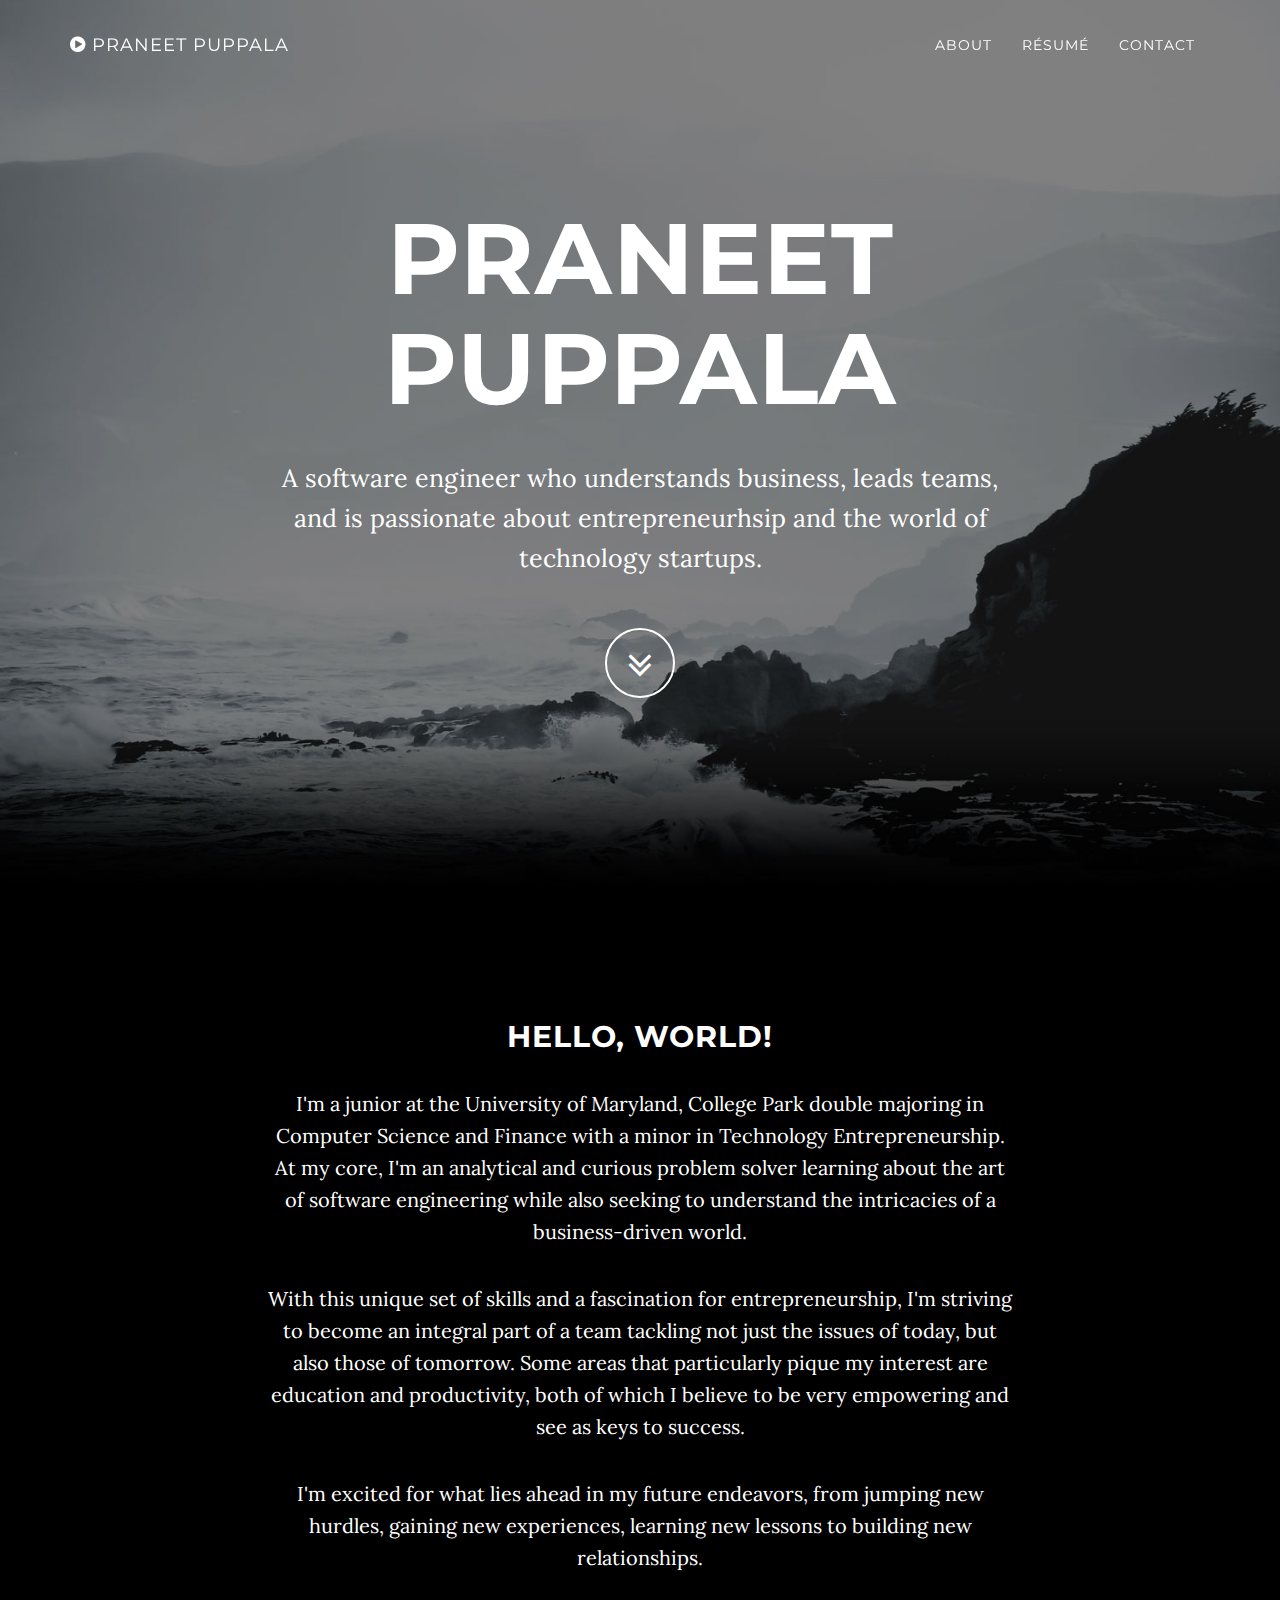
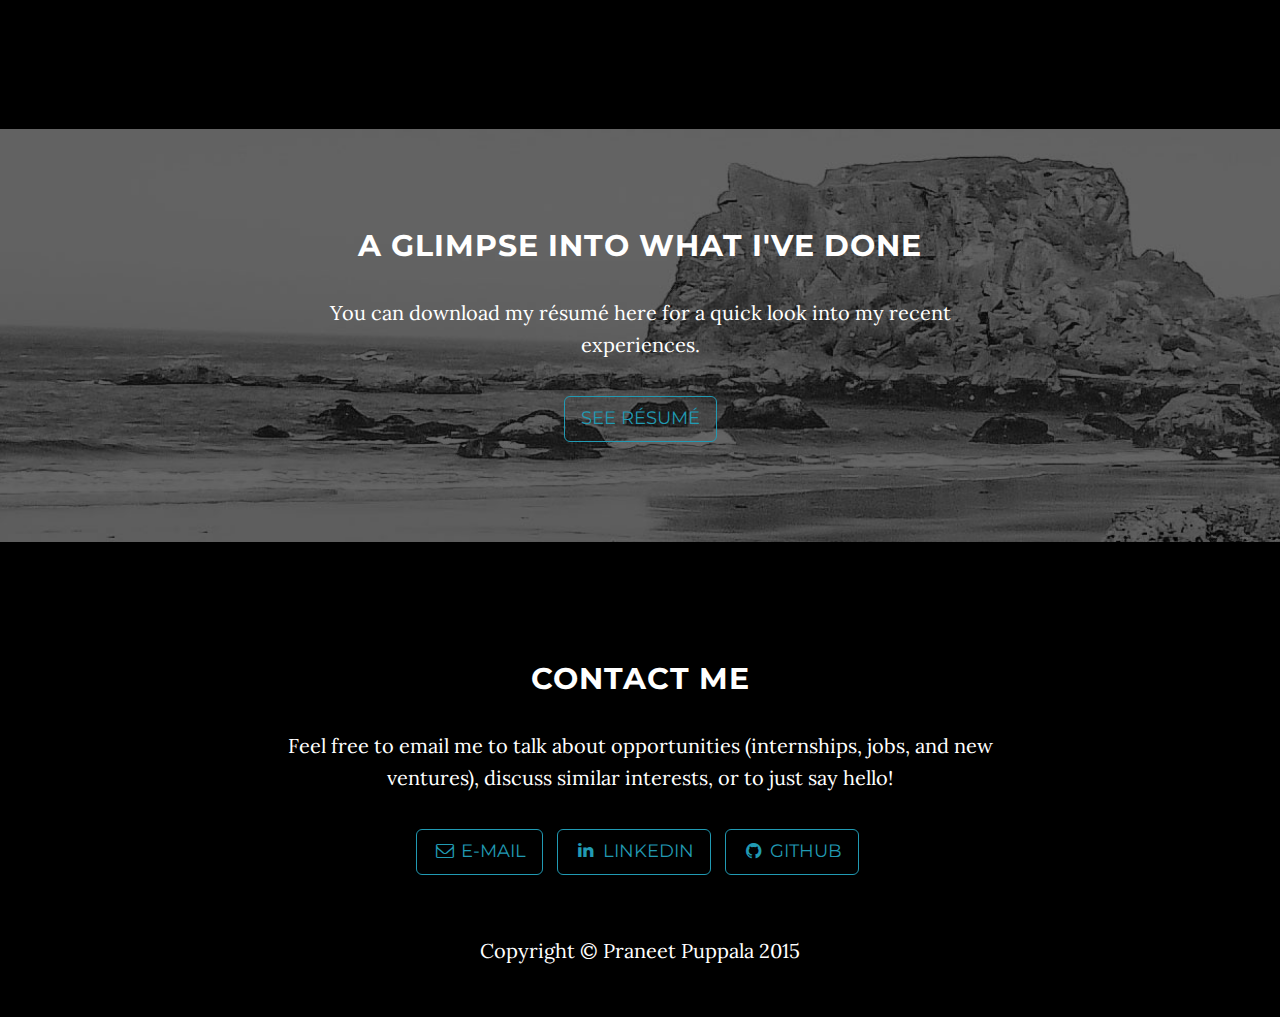
<file: index.html>
<!DOCTYPE html>
<html lang="en">

<head>

    <meta charset="utf-8">
    <meta http-equiv="X-UA-Compatible" content="IE=edge">
    <meta name="viewport" content="width=device-width, initial-scale=1">
    <meta name="description" content="">
    <meta name="author" content="">

    <title>Praneet Puppala</title>

    <!-- Bootstrap Core CSS -->
    <link href="css/bootstrap.min.css" rel="stylesheet">

    <!-- Custom CSS -->
    <link href="css/grayscale.css" rel="stylesheet">

    <!-- Custom Fonts -->
    <link href="font-awesome-4.1.0/css/font-awesome.min.css" rel="stylesheet" type="text/css">
    <link href="http://fonts.googleapis.com/css?family=Lora:400,700,400italic,700italic" rel="stylesheet" type="text/css">
    <link href="http://fonts.googleapis.com/css?family=Montserrat:400,700" rel="stylesheet" type="text/css">

    <!-- HTML5 Shim and Respond.js IE8 support of HTML5 elements and media queries -->
    <!-- WARNING: Respond.js doesn't work if you view the page via file:// -->
    <!--[if lt IE 9]>
        <script src="https://oss.maxcdn.com/libs/html5shiv/3.7.0/html5shiv.js"></script>
        <script src="https://oss.maxcdn.com/libs/respond.js/1.4.2/respond.min.js"></script>
    <![endif]-->

</head>

<body id="page-top" data-spy="scroll" data-target=".navbar-fixed-top">

    <!-- Navigation -->
    <nav class="navbar navbar-custom navbar-fixed-top" role="navigation">
        <div class="container">
            <div class="navbar-header">
                <button type="button" class="navbar-toggle" data-toggle="collapse" data-target=".navbar-main-collapse">
                    <i class="fa fa-bars"></i>
                </button>
                <a class="navbar-brand page-scroll" href="#page-top">
                    <i class="fa fa-play-circle"></i>  <span class="light">Praneet Puppala</span>
                </a>
            </div>

            <!-- Collect the nav links, forms, and other content for toggling -->
            <div class="collapse navbar-collapse navbar-right navbar-main-collapse">
                <ul class="nav navbar-nav">
                    <!-- Hidden li included to remove active class from about link when scrolled up past about section -->
                    <li class="hidden">
                        <a href="#page-top"></a>
                    </li>
                    <li>
                        <a class="page-scroll" href="#about">About</a>
                    </li>
                    <li>
                        <a class="page-scroll" href="#download">Résumé</a>
                    </li>
                    <li>
                        <a class="page-scroll" href="#contact">Contact</a>
                    </li>
                </ul>
            </div>
            <!-- /.navbar-collapse -->
        </div>
        <!-- /.container -->
    </nav>

    <!-- Intro Header -->
    <header class="intro">
        <div class="intro-body">
            <div class="container">
                <div class="row">
                    <div class="col-md-8 col-md-offset-2">
                        <h1 class="brand-heading">Praneet Puppala</h1>
                        <p class="intro-text">A software engineer who understands business, leads teams, and is passionate about entrepreneurhsip and the world of technology startups.</p>
                        <a href="#about" class="btn btn-circle page-scroll">
                            <i class="fa fa-angle-double-down animated"></i>
                        </a>
                    </div>
                </div>
            </div>
        </div>
    </header>

    <!-- About Section -->
    <section id="about" class="container content-section text-center">
        <div class="row">
            <div class="col-lg-8 col-lg-offset-2">
                <h2>Hello, World!</h2>
                <p>I'm a junior at the University of Maryland, College Park double majoring in Computer Science and Finance with a minor in Technology Entrepreneurship. At my core, I'm an analytical and curious problem solver learning about the art of software engineering while also seeking to understand the intricacies of a business-driven world.</p>
                <p>With this unique set of skills and a fascination for entrepreneurship, I'm striving to become an integral part of a team tackling not just the issues of today, but also those of tomorrow. Some areas that particularly pique my interest are education and productivity, both of which I believe to be very empowering and see as keys to success.</p>
                <p>I'm excited for what lies ahead in my future endeavors, from jumping new hurdles, gaining new experiences, learning new lessons to building new relationships. </p>
            </div>
        </div>
    </section>

    <!-- Download Section -->
    <section id="download" class="content-section text-center">
        <div class="download-section">
            <div class="container">
                <div class="col-lg-8 col-lg-offset-2">
                    <h2>A Glimpse Into What I've Done</h2>
                    <p>You can download my résumé here for a quick look into my recent experiences.</p>
                    <a href="./Documents/PraneetPuppalaResume.pdf" class="btn btn-default btn-lg" target="_blank">See Résumé</a>
                </div>
            </div>
        </div>
    </section>

    <!-- Contact Section -->
    <section id="contact" class="container content-section text-center">
        <div class="row">
            <div class="col-lg-8 col-lg-offset-2">
                <h2>Contact Me</h2>
                <p>Feel free to email me to talk about opportunities (internships, jobs, and new ventures), discuss similar interests, or to just say hello!</p>
                <ul class="list-inline banner-social-buttons">
                    <li> 
                        <script src="https://squaresend.com/squaresend.js"></script>
                        <a href="mailto:praneetpuppala+ppuppalagithubio@gmail.com?sqs_title=Drop+me+a+message!&sqs_label_submit=Send!&sqs_focus=subject" class="btn btn-default btn-lg"><i class="fa fa-envelope-o fa-fw"></i><span class="network-name"> E-Mail</span></a>
                    </li>
                    <li>
                        <a href="https://linkedin.com/in/puppalapraneet" class="btn btn-default btn-lg" target="_blank"><i class="fa fa-linkedin fa-fw"></i> <span class="network-name">LinkedIn</span></a>
                    </li>
                    <li>
                        <a href="https://github.com/ppuppala" class="btn btn-default btn-lg" target="_blank"><i class="fa fa-github fa-fw"></i> <span class="network-name">Github</span></a>
                    </li>
                    <!-- <li>
                        <a href="https://plus.google.com/+Startbootstrap/posts" class="btn btn-default btn-lg"><i class="fa fa-google-plus fa-fw"></i> <span class="network-name">Google+</span></a> 
                    </li> -->
                </ul>
            </div>
        </div>
    </section>

    <!-- Map Section 
    <div id="map"></div> -->

    <!-- Footer -->
    <footer>
        <div class="container text-center">
            <p>Copyright &copy; Praneet Puppala 2015</p>
        </div>
    </footer>

    <!-- jQuery Version 1.11.0 -->
    <script src="js/jquery-1.11.0.js"></script>

    <!-- Bootstrap Core JavaScript -->
    <script src="js/bootstrap.min.js"></script>

    <!-- Plugin JavaScript -->
    <script src="js/jquery.easing.min.js"></script>

    <!-- Google Maps API Key - Use your own API key to enable the map feature. More information on the Google Maps API can be found at https://developers.google.com/maps/ 
    <script type="text/javascript" src="https://maps.googleapis.com/maps/api/js?key=AIzaSyCRngKslUGJTlibkQ3FkfTxj3Xss1UlZDA&sensor=false"></script> -->

    <!-- Custom Theme JavaScript -->
    <script src="js/grayscale.js"></script>

</body>

</html>
</file>
<file: css/grayscale.css>
/*!
 * Start Bootstrap - Grayscale Bootstrap Theme (http://startbootstrap.com)
 * Code licensed under the Apache License v2.0.
 * For details, see http://www.apache.org/licenses/LICENSE-2.0.
 */

body {
    width: 100%;
    height: 100%;
    font-family: Lora,"Helvetica Neue",Helvetica,Arial,sans-serif;
    color: #fff;
    background-color: #000;
}

html {
    width: 100%;
    height: 100%;
}

h1,
h2,
h3,
h4,
h5,
h6 {
    margin: 0 0 35px;
    text-transform: uppercase;
    font-family: Montserrat,"Helvetica Neue",Helvetica,Arial,sans-serif;
    font-weight: 700;
    letter-spacing: 1px;
}

p {
    margin: 0 0 25px;
    font-size: 18px;
    line-height: 1.5;
}

@media(min-width:767px) {
    p {
        margin: 0 0 35px;
        font-size: 20px;
        line-height: 1.6;
    }
}

a {
    color: #219ab3;
    -webkit-transition: all .2s ease-in-out;
    -moz-transition: all .2s ease-in-out;
    transition: all .2s ease-in-out;
}

a:hover,
a:focus {
    text-decoration: none;
    color: #11505d;
}

.light {
    font-weight: 400;
}

.navbar-custom {
    margin-bottom: 0;
    border-bottom: 1px solid rgba(255,255,255,.3);
    text-transform: uppercase;
    font-family: Montserrat,"Helvetica Neue",Helvetica,Arial,sans-serif;
    background-color: #000;
}

.navbar-custom .navbar-brand {
    font-weight: 700;
}

.navbar-custom .navbar-brand:focus {
    outline: 0;
}

.navbar-custom .navbar-brand .navbar-toggle {
    padding: 4px 6px;
    font-size: 16px;
    color: #fff;
}

.navbar-custom .navbar-brand .navbar-toggle:focus,
.navbar-custom .navbar-brand .navbar-toggle:active {
    outline: 0;
}

.navbar-custom a {
    color: #fff;
}

.navbar-custom .nav li.active {
    outline: nonte;
    background-color: rgba(255,255,255,.3);
}

.navbar-custom .nav li a {
    -webkit-transition: background .3s ease-in-out;
    -moz-transition: background .3s ease-in-out;
    transition: background .3s ease-in-out;
}

.navbar-custom .nav li a:hover,
.navbar-custom .nav li a:focus,
.navbar-custom .nav li a.active {
    outline: 0;
    background-color: rgba(255,255,255,.3);
}

@media(min-width:767px) {
    .navbar {
        padding: 20px 0;
        border-bottom: 0;
        letter-spacing: 1px;
        background: 0 0;
        -webkit-transition: background .5s ease-in-out,padding .5s ease-in-out;
        -moz-transition: background .5s ease-in-out,padding .5s ease-in-out;
        transition: background .5s ease-in-out,padding .5s ease-in-out;
    }

    .top-nav-collapse {
        padding: 0;
        background-color: #000;
    }

    .navbar-custom.top-nav-collapse {
        border-bottom: 1px solid rgba(255,255,255,.3);
    }
}

.intro {
    display: table;
    width: 100%;
    height: auto;
    padding: 100px 0;
    text-align: center;
    color: #fff;
    background: url(../img/intro-bg.jpg) no-repeat bottom center scroll;
    background-color: #000;
    -webkit-background-size: cover;
    -moz-background-size: cover;
    background-size: cover;
    -o-background-size: cover;
}

.intro .intro-body {
    display: table-cell;
    vertical-align: middle;
}

.intro .intro-body .brand-heading {
    font-size: 40px;
}

.intro .intro-body .intro-text {
    font-size: 18px;
}

@media(min-width:767px) {
    .intro {
        height: 100%;
        padding: 0;
    }

    .intro .intro-body .brand-heading {
        font-size: 100px;
    }

    .intro .intro-body .intro-text {
        font-size: 25px;
    }
}

.btn-circle {
    width: 70px;
    height: 70px;
    margin-top: 15px;
    padding: 7px 16px;
    border: 2px solid #fff;
    border-radius: 35px;
    font-size: 40px;
    color: #fff;
    background: 0 0;
    -webkit-transition: background .3s ease-in-out;
    -moz-transition: background .3s ease-in-out;
    transition: background .3s ease-in-out;
}

.btn-circle:hover,
.btn-circle:focus {
    outline: 0;
    color: #fff;
    background: rgba(255,255,255,.1);
}

.btn-circle i.animated {
    -webkit-transition-property: -webkit-transform;
    -webkit-transition-duration: 1s;
    -moz-transition-property: -moz-transform;
    -moz-transition-duration: 1s;
}

.btn-circle:hover i.animated {
    -webkit-animation-name: pulse;
    -moz-animation-name: pulse;
    -webkit-animation-duration: 1.5s;
    -moz-animation-duration: 1.5s;
    -webkit-animation-iteration-count: infinite;
    -moz-animation-iteration-count: infinite;
    -webkit-animation-timing-function: linear;
    -moz-animation-timing-function: linear;
}

@-webkit-keyframes pulse {    
    0 {
        -webkit-transform: scale(1);
        transform: scale(1);
    }

    50% {
        -webkit-transform: scale(1.2);
        transform: scale(1.2);
    }

    100% {
        -webkit-transform: scale(1);
        transform: scale(1);
    }
}

@-moz-keyframes pulse {    
    0 {
        -moz-transform: scale(1);
        transform: scale(1);
    }

    50% {
        -moz-transform: scale(1.2);
        transform: scale(1.2);
    }

    100% {
        -moz-transform: scale(1);
        transform: scale(1);
    }
}

.content-section {
    padding-top: 100px;
}

.download-section {
    width: 100%;
    padding: 50px 0;
    color: #fff;
    background: url(../img/downloads-bg.jpg) no-repeat center center scroll;
    background-color: #000;
    -webkit-background-size: cover;
    -moz-background-size: cover;
    background-size: cover;
    -o-background-size: cover;
}

#map {
    width: 100%;
    height: 200px;
    margin-top: 100px;
}

@media(min-width:767px) {
    .content-section {
        padding-top: 120px;
    }

    .download-section {
        padding: 100px 0;
    }

    #map {
        height: 400px;
        margin-top: 250px;
    }
}

.btn {
    text-transform: uppercase;
    font-family: Montserrat,"Helvetica Neue",Helvetica,Arial,sans-serif;
    font-weight: 400;
    -webkit-transition: all .3s ease-in-out;
    -moz-transition: all .3s ease-in-out;
    transition: all .3s ease-in-out;
}

.btn-default {
    border: 1px solid #219ab3;
    color: #219ab3;
    background-color: transparent;
}

.btn-default:hover,
.btn-default:focus {
    border: 1px solid #219ab3;
    outline: 0;
    color: #000;
    background-color: #219ab3;
}

ul.banner-social-buttons {
    margin-top: 0;
}

@media(max-width:1199px) {
    ul.banner-social-buttons {
        margin-top: 15px;
    }
}

@media(max-width:767px) {
    ul.banner-social-buttons li {
        display: block;
        margin-bottom: 20px;
        padding: 0;
    }

    ul.banner-social-buttons li:last-child {
        margin-bottom: 0;
    }
}

footer {
    padding: 50px 0;
}

footer p {
    margin: 0;
}

::-moz-selection {
    text-shadow: none;
    background: #fcfcfc;
    background: rgba(255,255,255,.2);
}

::selection {
    text-shadow: none;
    background: #fcfcfc;
    background: rgba(255,255,255,.2);
}

img::selection {
    background: 0 0;
}

img::-moz-selection {
    background: 0 0;
}

body {
    webkit-tap-highlight-color: rgba(255,255,255,.2);
}
</file>
